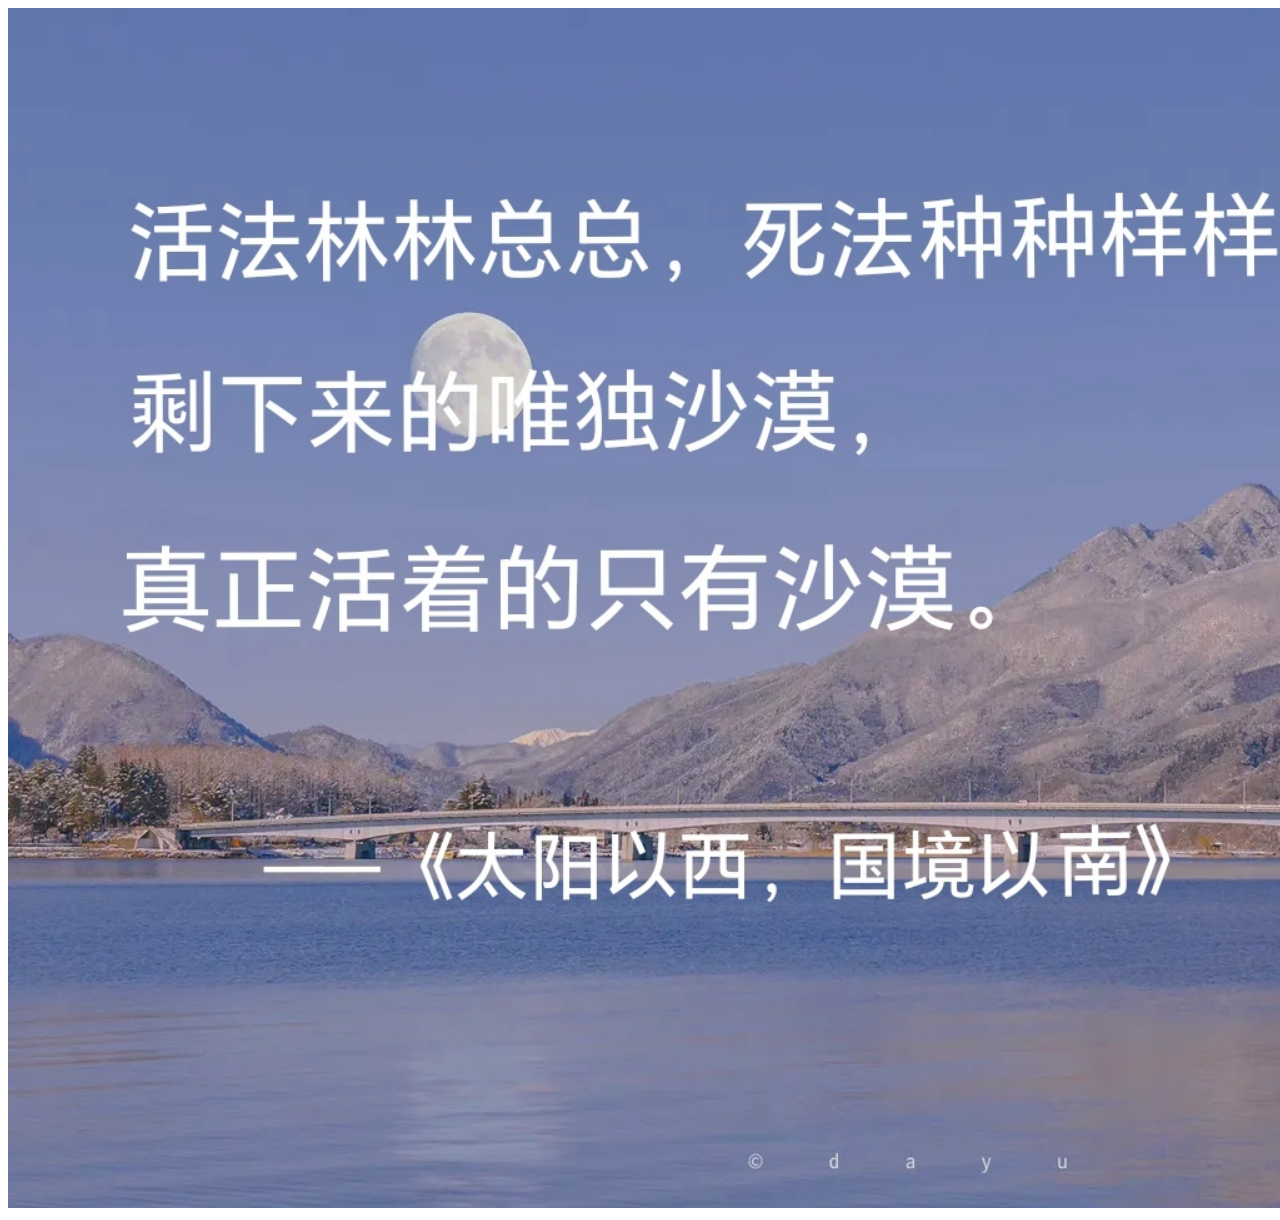
<file: cs1.html>
<!doctype html>
<html>
<head>
<meta charset="utf-8">
<title>无标题文档</title>
</head>

<body>
<img src="IMG_20231124_091146.jpg" alt="" width="1800" height="1200" usemap="#Map"/>
<map name="Map">
  <area shape="rect" coords="1264,1017,1439,1086" href="cs2.html" target="_self">
</map>
</body>
</html>
</file>
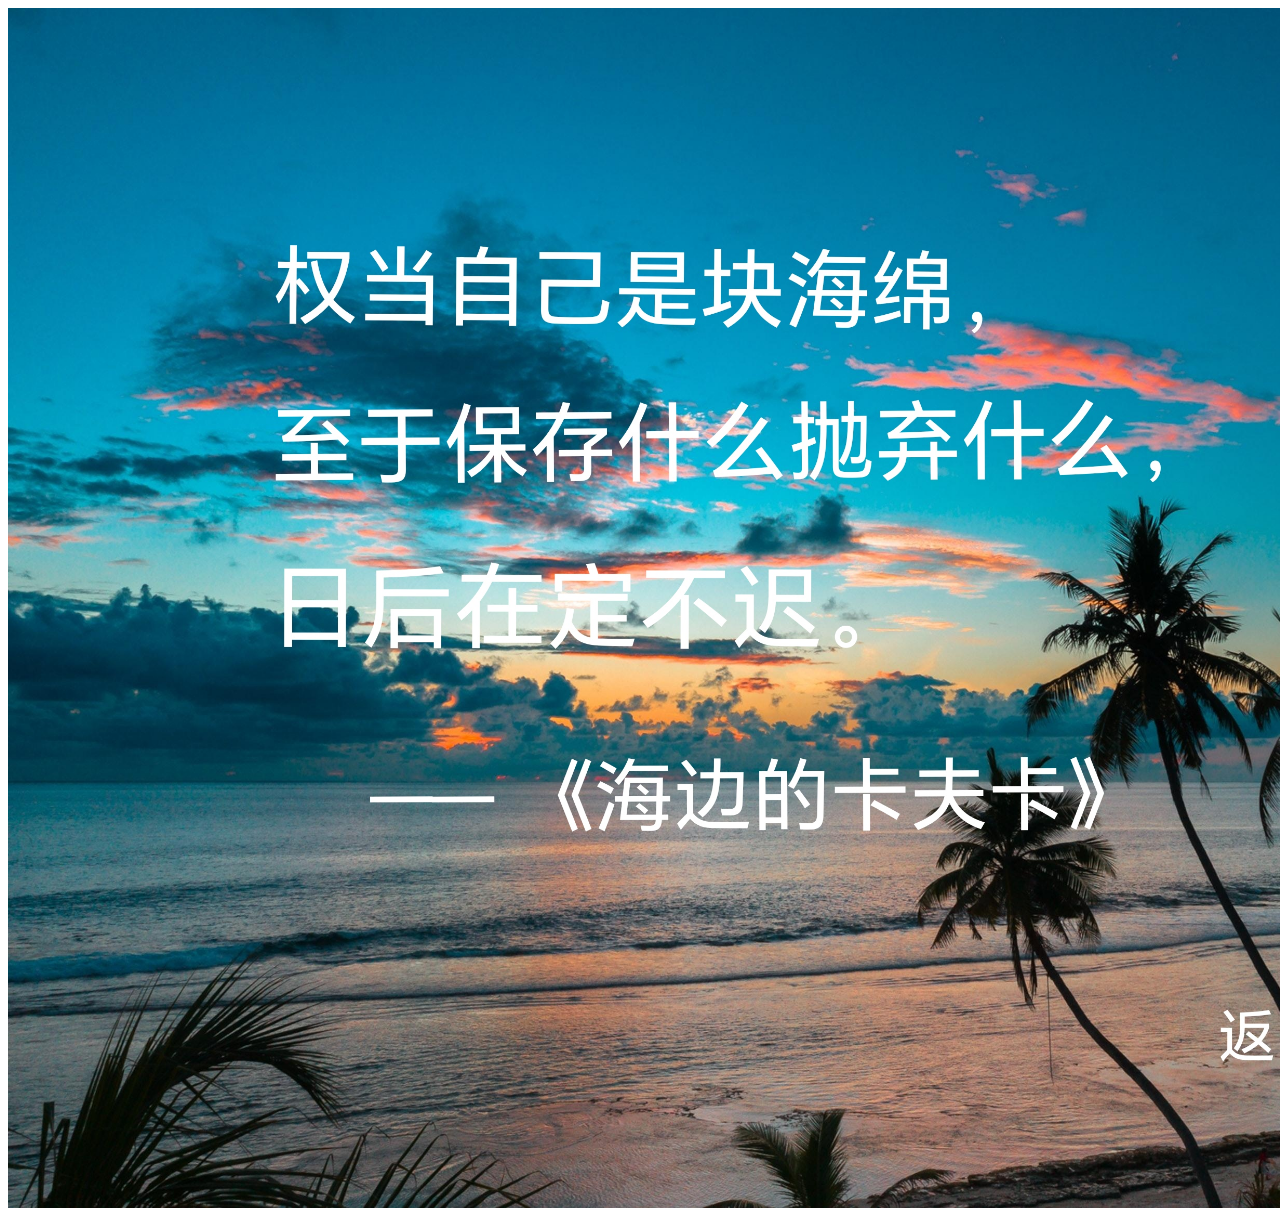
<file: cs2.html>
<!doctype html>
<html>
<head>
<meta charset="utf-8">
<title>无标题文档</title>
</head>

<body>
<img src="IMG_20231124_091117.jpg" alt="" width="1800" height="1200" usemap="#Map"/>
<map name="Map">
  <area shape="rect" coords="1197,991,1452,1063" href="index.html" target="_self">
</map>
	
</body>
</html>
</file>
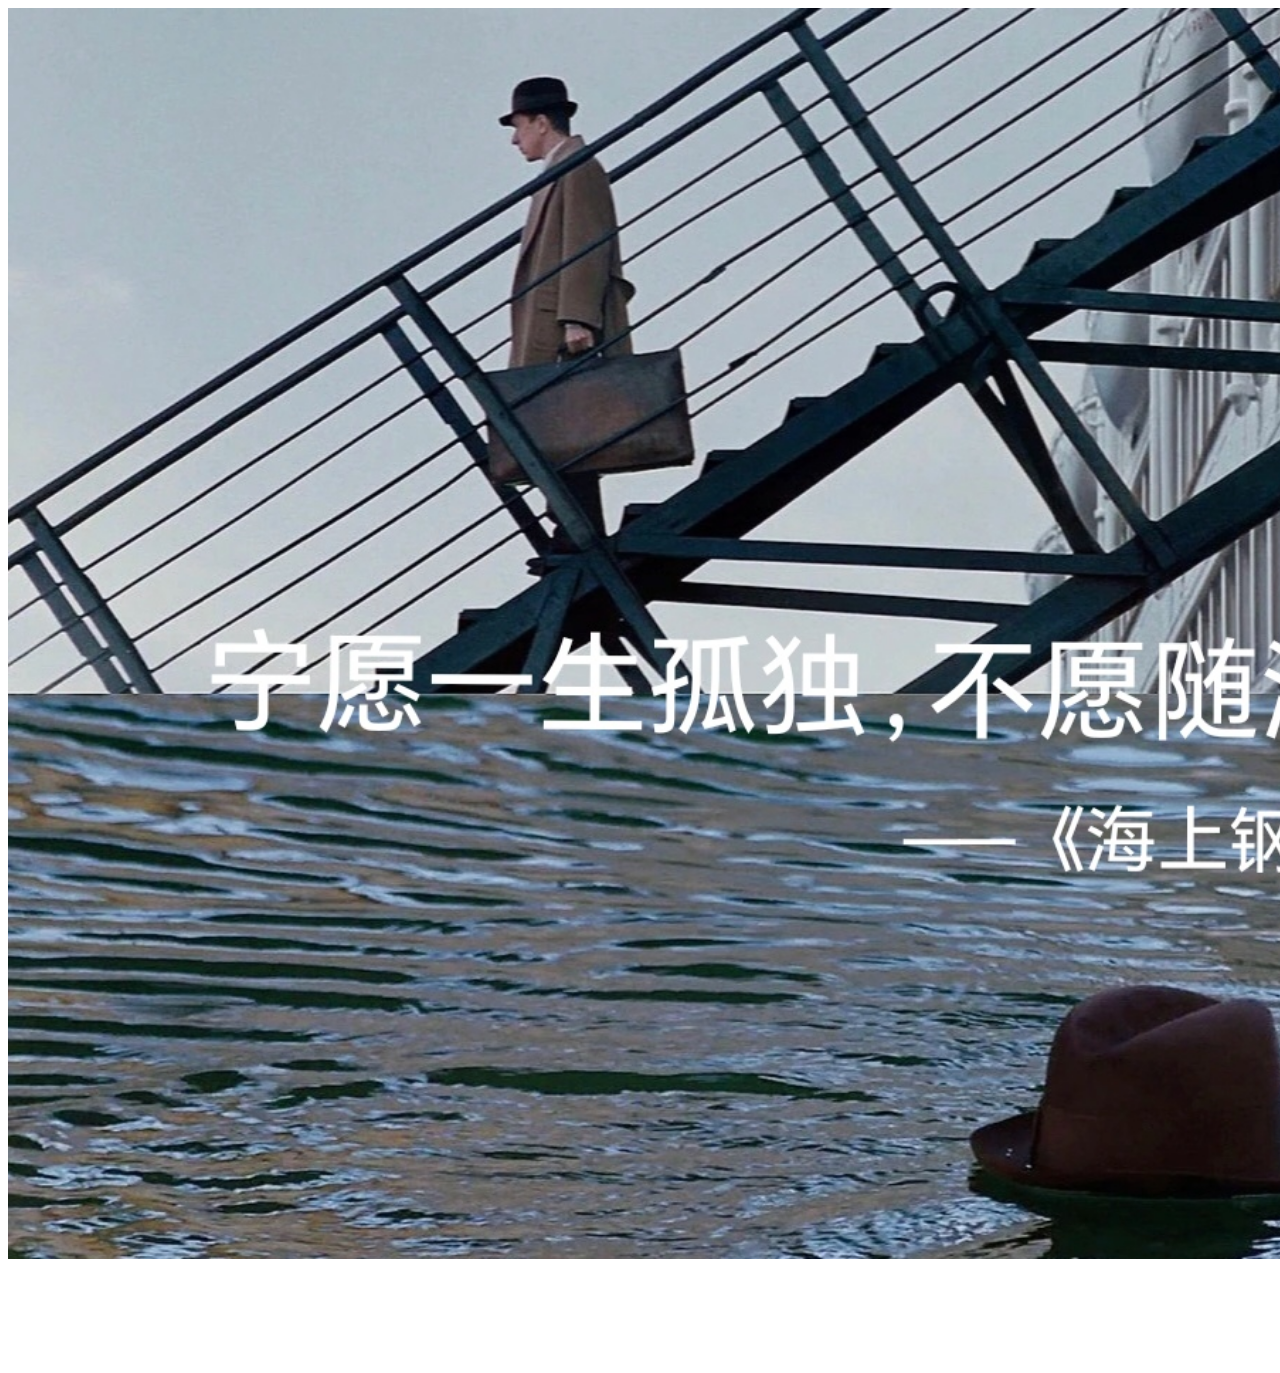
<file: dy1.html>
<!doctype html>
<html>
<head>
<meta charset="utf-8">
<title>无标题文档</title>
</head>

<body>
<img src="IMG_20231124_092254_edit_115607771722616.jpg" alt="" width="1800" height="1251" usemap="#Map"/>
<map name="Map">
  <area shape="rect" coords="1386,982,1554,1060" href="dy2.html">
</map>
<p>&nbsp;</p>
<p>&nbsp;</p>
	<br>
</body>
</html>
</file>
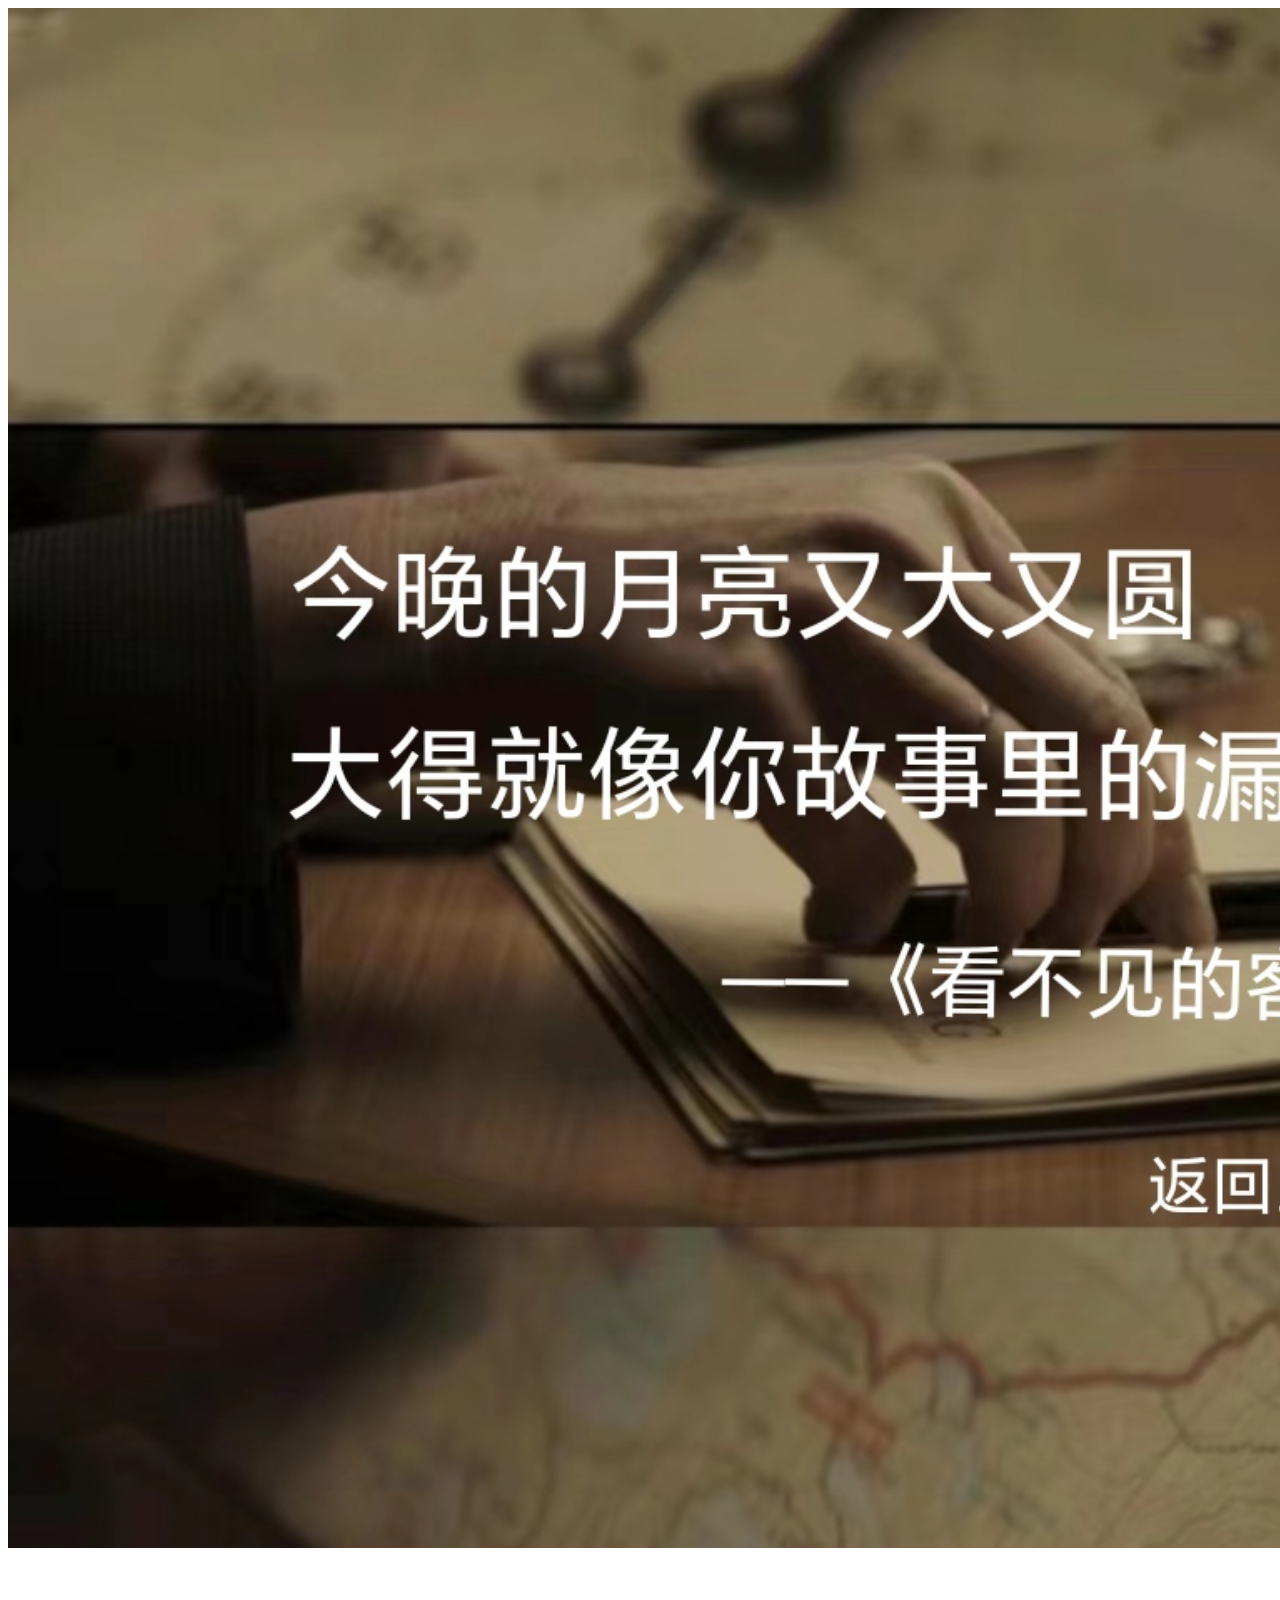
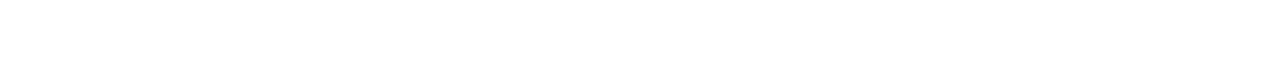
<file: dy2.html>
<!doctype html>
<html>
<head>
<meta charset="utf-8">
<title>无标题文档</title>
</head>

<body>
<img src="Camera_XHS_17007892795441040g2sg30qrmfufhgqc05olc.jpg" alt="" width="1800" height="1540" usemap="#Map"/>
<map name="Map">
  <area shape="rect" coords="1109,1134,1401,1224" href="index.html">
</map>
<p>&nbsp;</p>
<p>&nbsp;</p>
	<br>
</body>
</html>
</file>
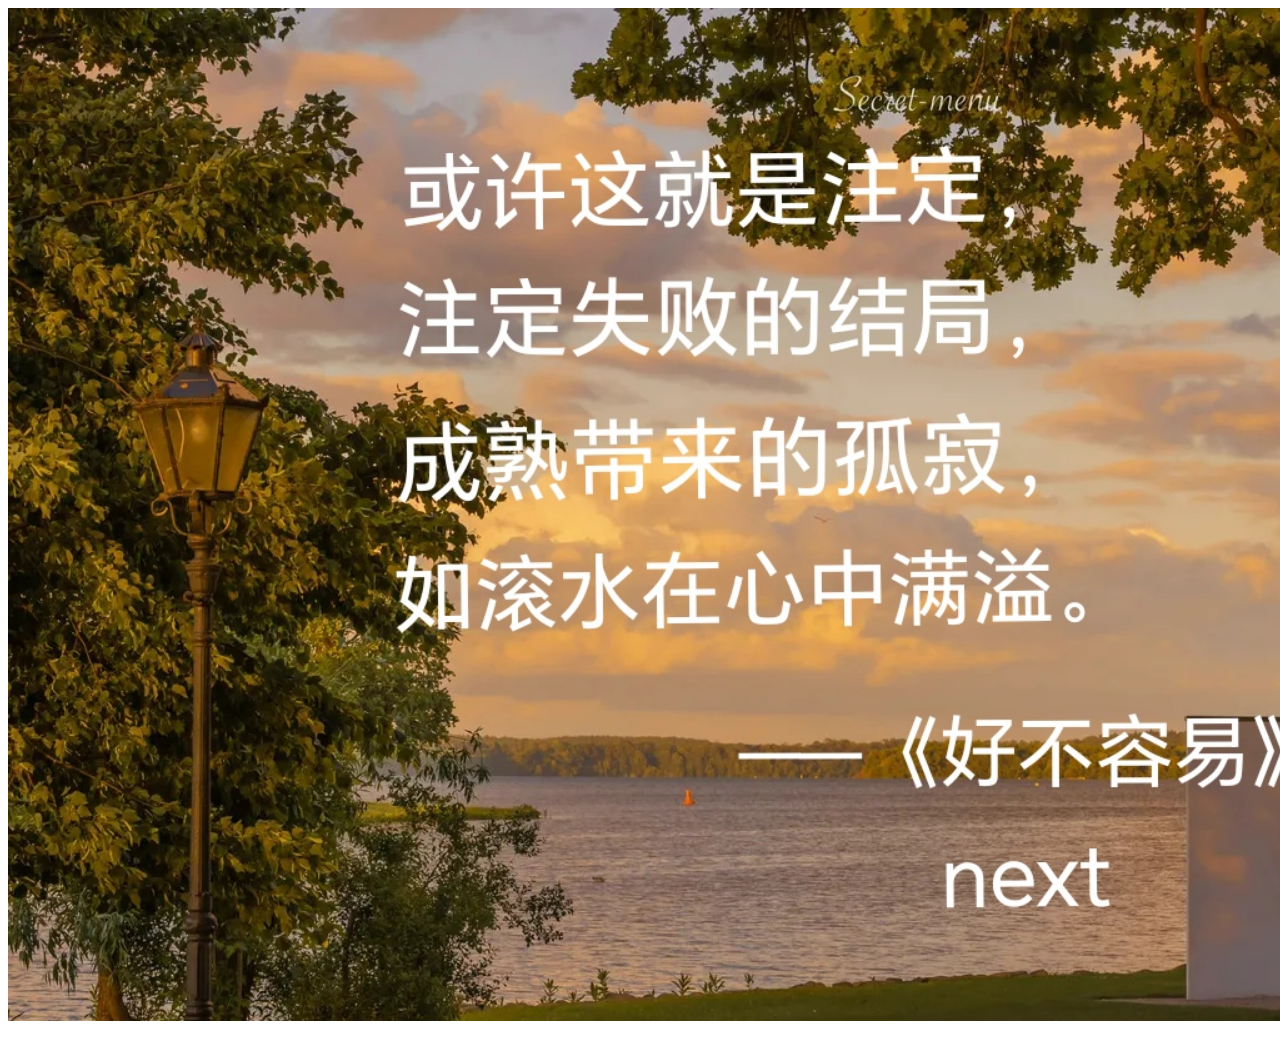
<file: gwr1.html>
<!doctype html>
<html>
<head>
<meta charset="utf-8">
<title>无标题文档</title>
</head>

<body>
	<img src="IMG_20231124_085708.jpg" alt="" width="1800" height="1013" usemap="#Map"/>
    <map name="Map">
      <area shape="rect" coords="913,839,1113,910" href="gwr2.html" target="_self">
    </map>
<br>
</body>
</html>
</file>
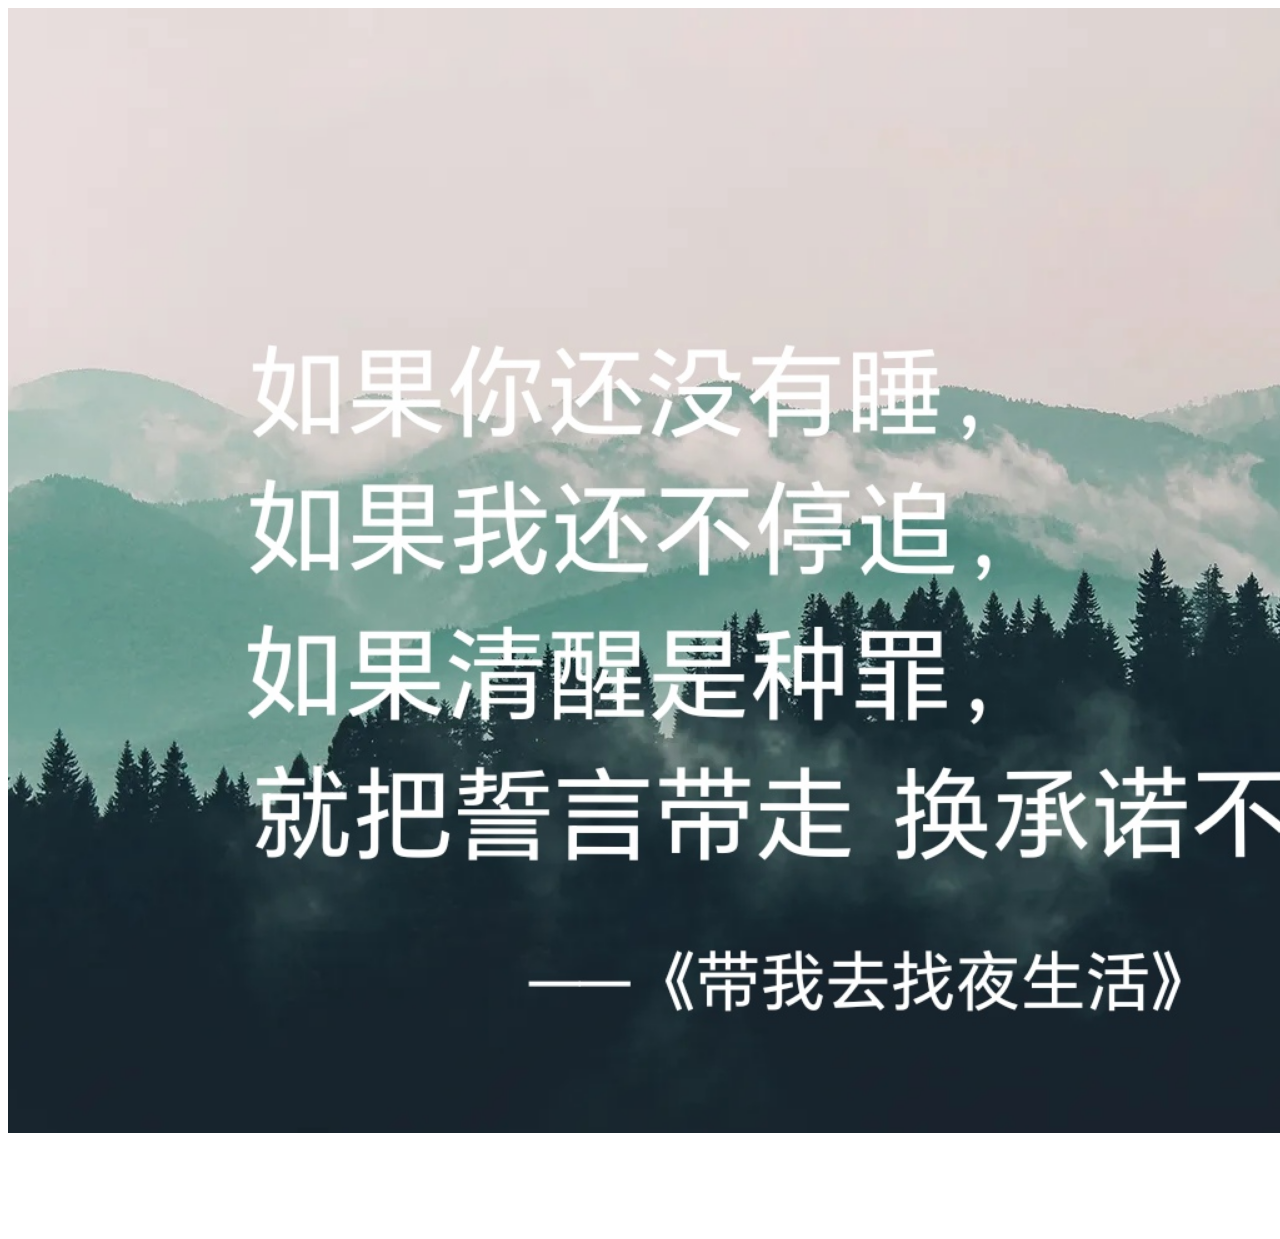
<file: gwr2.html>
<!doctype html>
<html>
<head>
<meta charset="utf-8">
<title>无标题文档</title>
</head>

<body>
	<img src="IMG_20231124_090232.jpg" alt="" width="1800" height="1125" usemap="#Map"/>
    <map name="Map">
      <area shape="rect" coords="1373,992,1593,1061" href="index.html" target="_self">
    </map>
<br>
<p>&nbsp;</p>
<p>&nbsp;</p>
</body>
</html>
</file>
